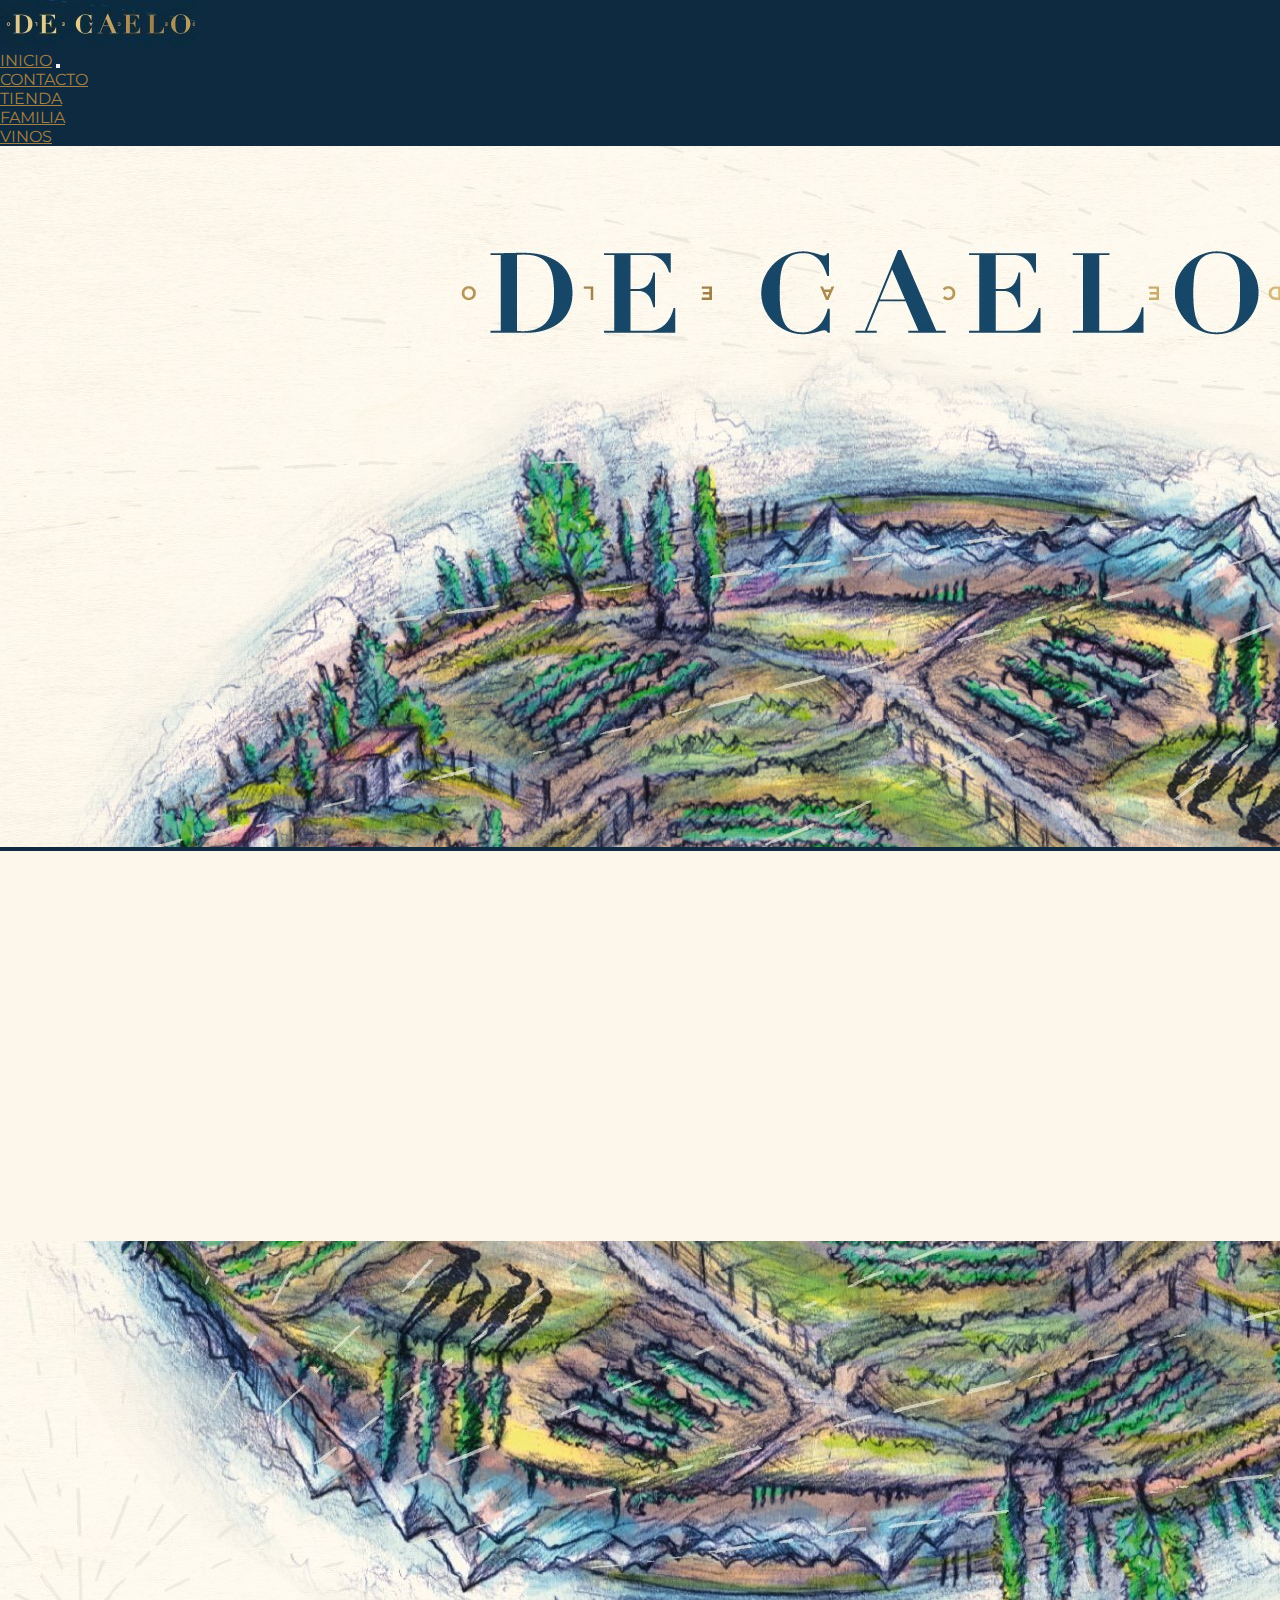
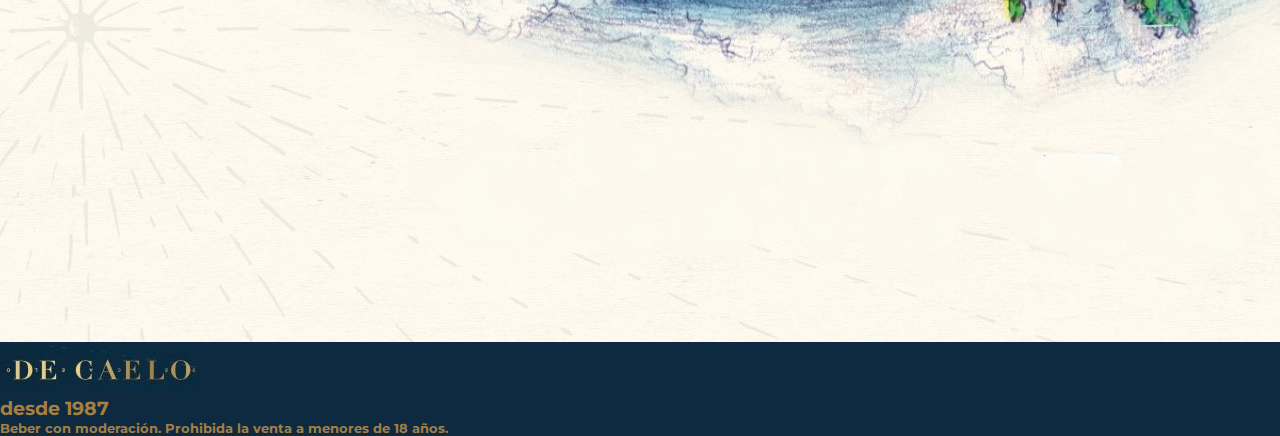
<file: index.html>
<!DOCTYPE html>
<html lang="es">
<head>
    <meta charset="UTF-8">
    <meta http-equiv="X-UA-Compatible" content="IE=edge">
    <meta name="viewport" content="width=device-width, initial-scale=1.0">
    <link rel="shortcut icon" href="imagenes/PESTAÑA.jpg" type="image/x-icon">
    <!-- Mi CSS -->
    <link href="https://unpkg.com/aos@2.3.1/dist/aos.css" rel="stylesheet">
    <link rel="stylesheet" href="css/style.css" />
    <!-- font awsome -->
    <link rel="stylesheet" href="https://cdnjs.cloudflare.com/ajax/libs/font-awesome/6.2.0/css/all.min.css" integrity="sha512-xh6O/CkQoPOWDdYTDqeRdPCVd1SpvCA9XXcUnZS2FmJNp1coAFzvtCN9BmamE+4aHK8yyUHUSCcJHgXloTyT2A==" crossorigin="anonymous" referrerpolicy="no-referrer" />
   <!-- google fonts -->
   <link href="https://fonts.googleapis.com/css2?family=Montserrat&display=swap" rel="stylesheet"/>
   <!-- CSS only -->
<link href="https://cdn.jsdelivr.net/npm/bootstrap@5.2.2/dist/css/bootstrap.min.css" rel="stylesheet" integrity="sha384-Zenh87qX5JnK2Jl0vWa8Ck2rdkQ2Bzep5IDxbcnCeuOxjzrPF/et3URy9Bv1WTRi" crossorigin="anonymous">
<script src="https://cdn.jsdelivr.net/npm/bootstrap@5.2.2/dist/js/bootstrap.bundle.min.js" integrity="sha384-OERcA2EqjJCMA+/3y+gxIOqMEjwtxJY7qPCqsdltbNJuaOe923+mo//f6V8Qbsw3" crossorigin="anonymous"></script>

<meta 
  name="description"
  content="Bodega De Caelo">

<meta 
  name="keywords"
  content="Vinos, malbec, de caelo, bodega">

<title>DE CAELO WINES</title>
</head>
<body>
    <!-- header -->
    <header>
        <div class="container-fluid header-sm">
            <div class="header-sm__icons">
                    <a href="#"><i class="fa-brands fa-square-twitter"></i></a>
                    <a href="ª"><i class="fa-brands fa-square-instagram"></i></a>
                    <a href="f"><i class="fa-brands fa-facebook"></i></a>
                </div>
            </div>
        <a href="index.html">
            <img src="imagenes/logo.jpg" alt="logo">
        </a>
<!-- NAVBAR -->
        <nav class="navbar navbar-expand-lg" style="background-color:#0e2a40" >
            <div class="container-fluid">
              <a class="navbar-brand fw-bold" style="color:#a68041" href="index.html">INICIO</a>
              <button class="navbar-toggler" type="button" data-bs-toggle="collapse" data-bs-target="#navbarSupportedContent" aria-controls="navbarSupportedContent" aria-expanded="false" aria-label="Toggle navigation">
                <span class="navbar-toggler-icon"></span>
              </button>
              <div class="collapse navbar-collapse" id="navbarSupportedContent">
                <ul class="navbar-nav me-auto mb-2 mb-lg-0">
                  <li class="nav-item">
                    <a class="nav-link active" style="color:#a68041" aria-current="page" href="page/contacto.html">CONTACTO</a>
                  </li>
                  <li class="nav-item">
                    <a class="nav-link active"  style="color:#a68041" aria-current="page" href="page/tienda.html">TIENDA</a>
                  </li>
                  <li class="nav-item">
                    <a class="nav-link active" style="color:#a68041" aria-current="page" href="page/familia.html">FAMILIA</a>
                  </li>
                  <li class="nav-item">
                    <a class="nav-link active" style="color:#a68041" aria-current="page" href="page/vinos.html">VINOS</a>
                  </li>
              </div>
            </div>
          </nav>

    </header>
    <img src="imagenes/PORTADA_SUPERIOR - Copy.jpg" alt="upPicture" class="img-fluid">
<!-- MAIN -->    
    <main>
    <section class="container-fluid" style="background-color: #fdf7eb;">
        <div class="container">
         <div class="row align-items-center">
                <h1 data-aos="fade-right" data-aos-duration="1500" data-aos-offset="300" data-aos-easing="ease-in-sine" class="display-2 mt-3 px-2"> <em>El cielo y la tierra se unen a traves del amor por el <strong>vino</strong></em></h1>
                <h3 data-aos="fade-left"  data-aos-duration="1500" class="fw-bolder mt-3 px-2">NUESTRA HISTORIA</h3> 
                    <div class="col-md-6 fs-4 lh-base d-block">
                        <p data-aos="fade-right" data-aos-duration="1500">De Caelo es un vino noble elaborado en San Martín, Mendoza. Un proyecto de la familia Guerrero Bustos, que se suma a la línea de vinos elaborados en la zona este de nuestra provincia. Malbec, Blend Bonarda, Malbec Selección, Bonarda Selección y Cabernet Franc Selección son parte de los varietales producidos con nuestras cepas ubicadas en el este mendocino.
                        </p>
                        <p data-aos="fade-left" data-aos-duration="1500" class="lead">De Caelo signifca desde el cielo en latín. El nombre surge en memoria y reconocimiento a <strong>Lorenzo José Guerrero</strong>, el protagonista de esta historia.
                        </p>
                    </div>
                        <div class="img-box">
                            <img data-aos="flip-left" data-aos-duration="1500" src="imagenes/Foto lorenzo guerrero.jpg" alt="fundador" class="img-fluid">
                         </div>
                    <div class="col-md-12 fs-4 lh-base text-end" data-aos="fade-right" data-aos-duration="1500">
                        <p>Desde su etiqueta sintetiza el espíritu del proyecto, que representa a dos mundos paralelos, el celestial y el terrenal. Ambos unidos por la inmensidad del cielo, la fortaleza de la tierra, el trabajo y el esfuerzo
                            familiar. De ahí el dibujo de un paisaje vitivinícola propio de la región; los viñedos, la montaña, los álamos y el sol como símbolo de vida y calidez.
                        </p>
                        <p>A su vez, en el diseño se divisa en la sombra la silueta de las mujeres de la familia, mentoras de este proyecto.</p>
                        <p>Un vino nuevo nació en la tierra mendocina, con el deseo de compartirlo, disfrutarlo y ser parte de la cultura que nos identifca.</p>
                    </div>                  
                </div>
        
        </div>
    </div>
    </section>
    </main>
    <img src="imagenes/PORTADA_INFERIOR.jpg" alt="downPicture" class="img-fluid">
<!-- FOOTER -->            
<Footer class="footer">
        <div class="container-fluid" style="background-color:#0e2a40">
        <a href="index.html">
        <img src="imagenes/logo.jpg" alt="logo">
        </a>
     <h3 style="color:#a68041"> desde 1987</h3>
        
    <h5 class="text-center fst-italic mb-2" style="color:#a68041">Beber con moderación. Prohibida la venta a menores de 18 años.</h5>
    </div>
    </Footer>
<!-- JavaScript Bundle with Popper -->
<script src="https://cdn.jsdelivr.net/npm/@popperjs/core@2.11.6/dist/umd/popper.min.js" integrity="sha384-oBqDVmMz9ATKxIep9tiCxS/Z9fNfEXiDAYTujMAeBAsjFuCZSmKbSSUnQlmh/jp3" crossorigin="anonymous"></script>
<script src="https://cdn.jsdelivr.net/npm/bootstrap@5.2.2/dist/js/bootstrap.min.js" integrity="sha384-IDwe1+LCz02ROU9k972gdyvl+AESN10+x7tBKgc9I5HFtuNz0wWnPclzo6p9vxnk" crossorigin="anonymous"></script>
<script src="https://unpkg.com/aos@2.3.1/dist/aos.js"></script>
<script>
  AOS.init();
</script>
</body>
</html>
</file>
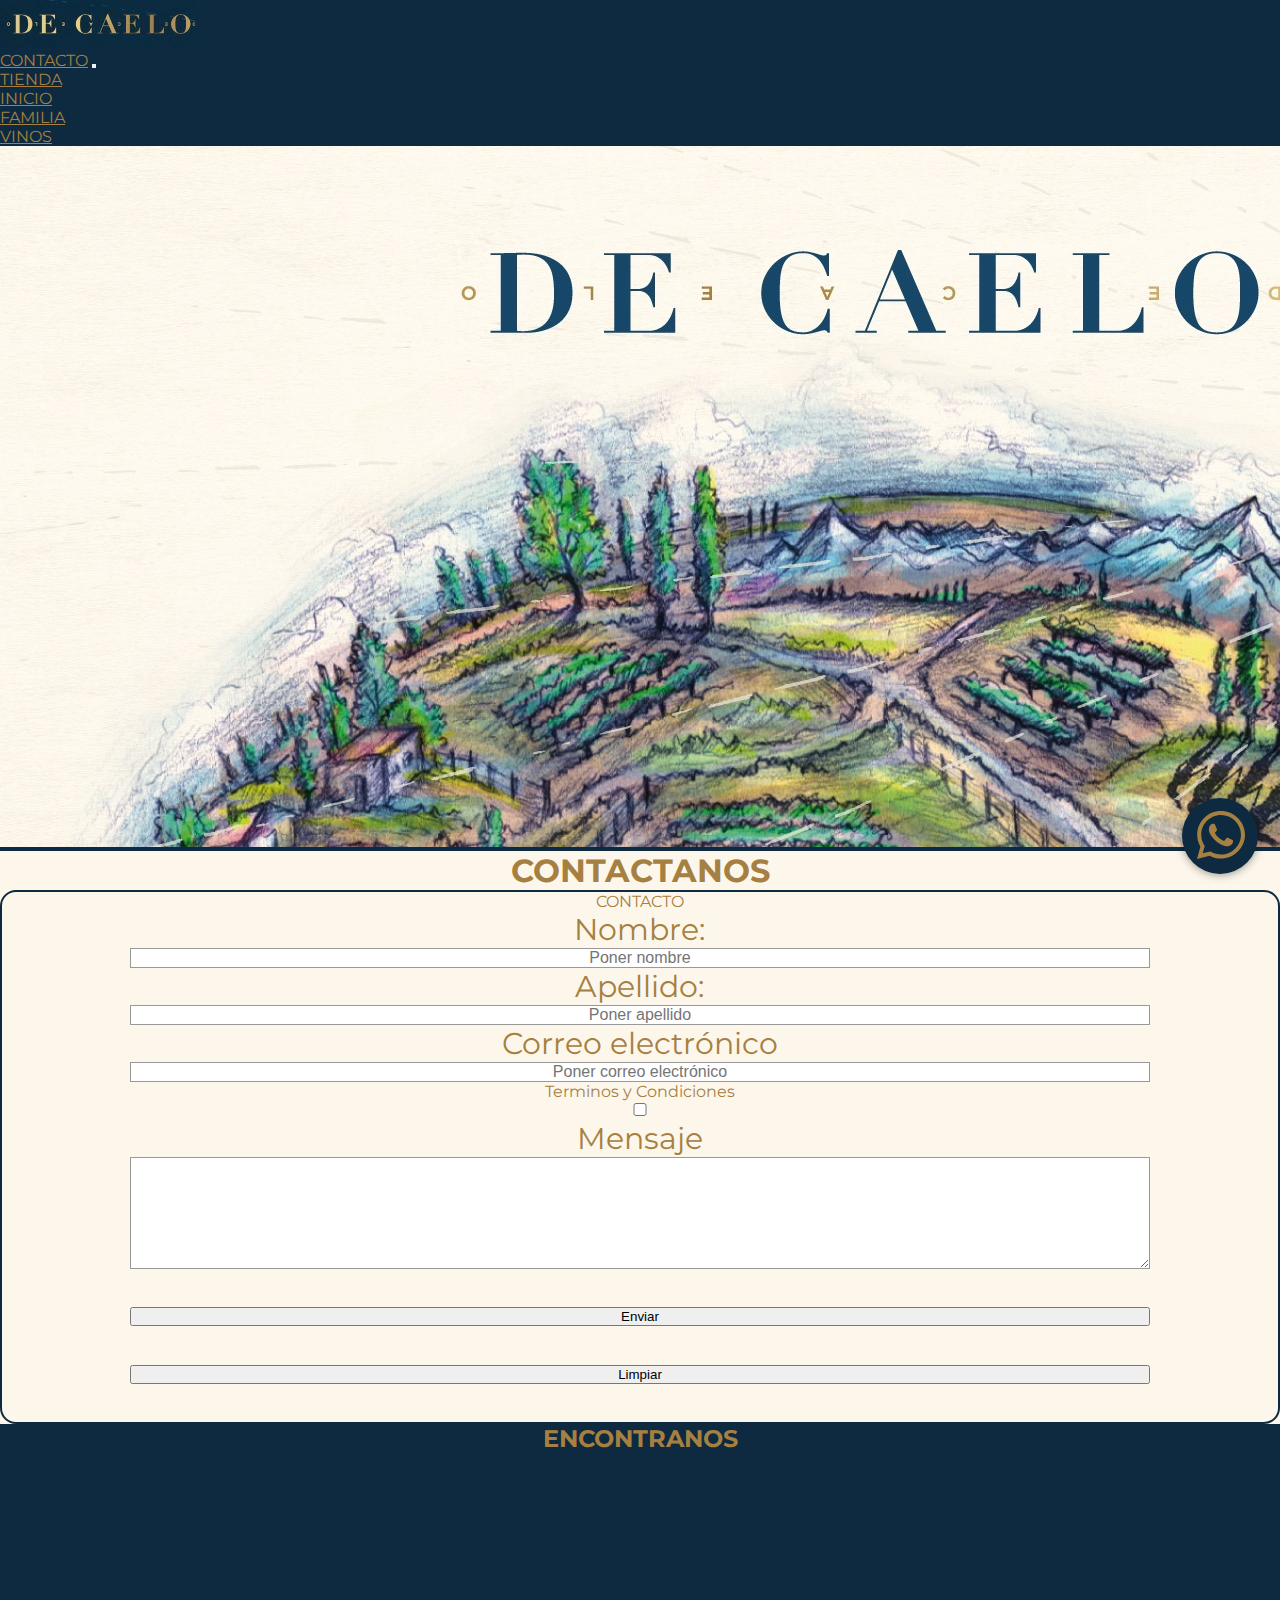
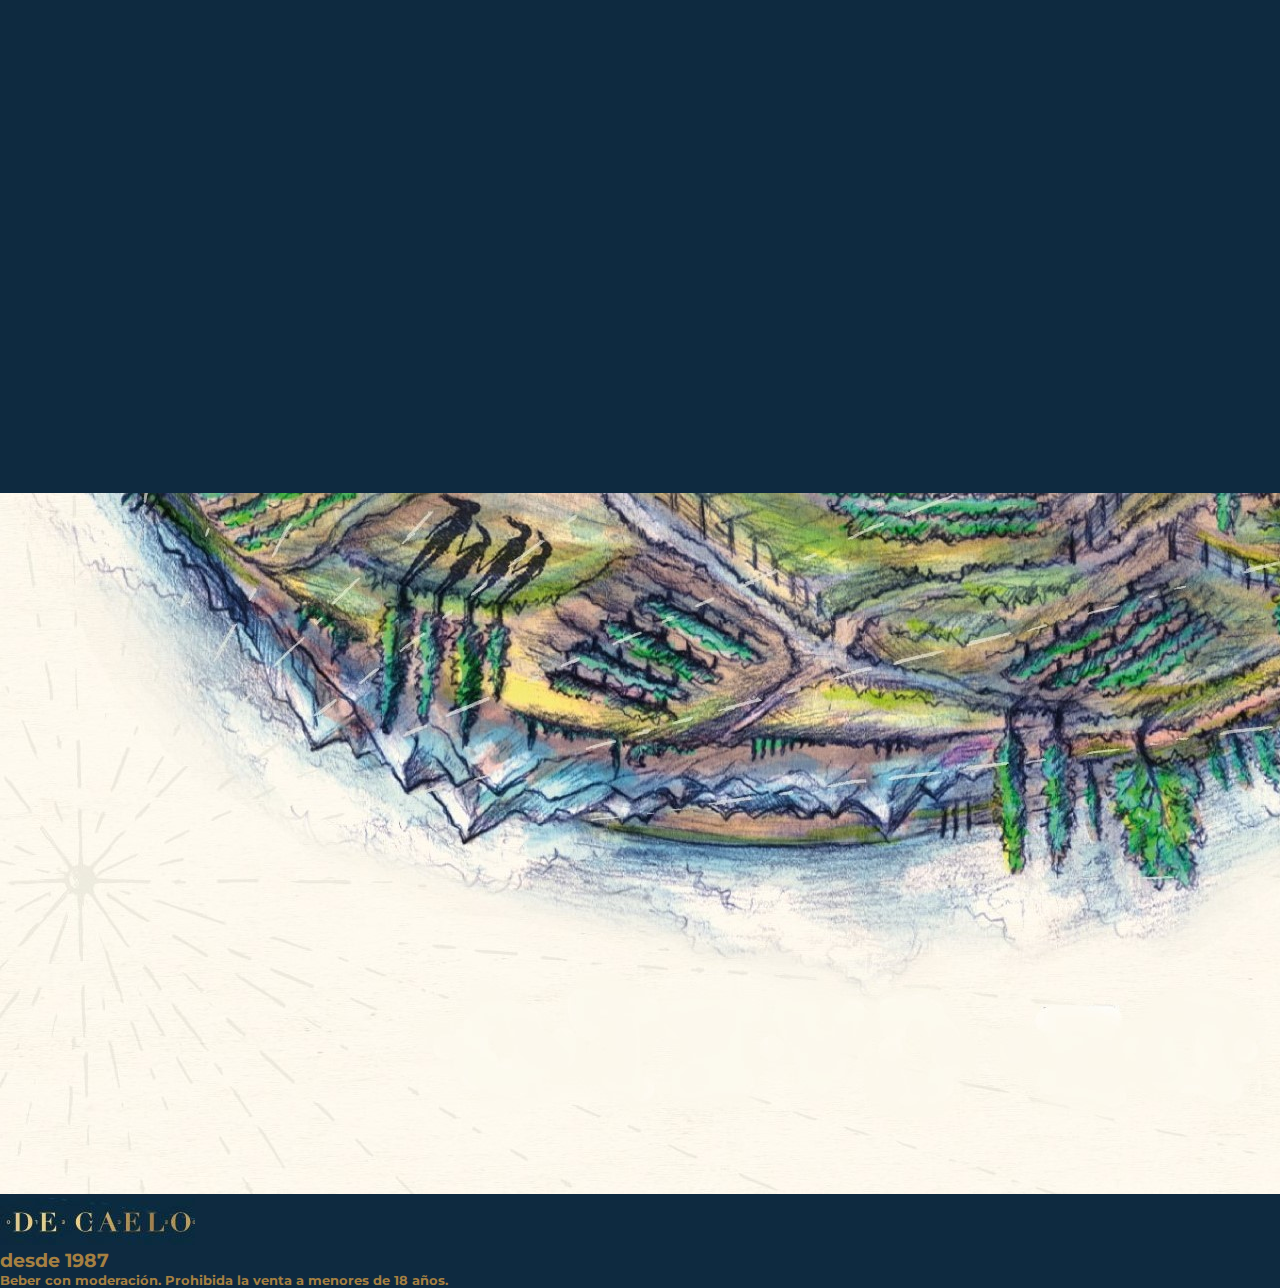
<file: page/contacto.html>
<!DOCTYPE html>
<html lang="es">
<head>
    <meta charset="UTF-8">
    <meta http-equiv="X-UA-Compatible" content="IE=edge">
    <meta name="viewport" content="width=device-width, initial-scale=1.0">
    <link rel="shortcut icon" href="imagenes/PESTAÑA.jpg" type="image/x-icon">
     <!-- Mi CSS -->
     <link rel="stylesheet" href="/css/style.css">
    <!-- font awsome -->
    <link rel="stylesheet" href="https://cdnjs.cloudflare.com/ajax/libs/font-awesome/6.2.0/css/all.min.css" integrity="sha512-xh6O/CkQoPOWDdYTDqeRdPCVd1SpvCA9XXcUnZS2FmJNp1coAFzvtCN9BmamE+4aHK8yyUHUSCcJHgXloTyT2A==" crossorigin="anonymous" referrerpolicy="no-referrer" />
     <!-- google fonts -->
   <link href="https://fonts.googleapis.com/css2?family=Montserrat&display=swap" rel="stylesheet">
   <link rel="shortcut icon" href="imagenes/PESTAÑA.jpg" type="image/x-icon">
   <!-- CSS only -->
   <link href="https://cdn.jsdelivr.net/npm/bootstrap@5.2.2/dist/css/bootstrap.min.css" rel="stylesheet" integrity="sha384-Zenh87qX5JnK2Jl0vWa8Ck2rdkQ2Bzep5IDxbcnCeuOxjzrPF/et3URy9Bv1WTRi" crossorigin="anonymous">
   <script src="https://cdn.jsdelivr.net/npm/bootstrap@5.2.2/dist/js/bootstrap.bundle.min.js" integrity="sha384-OERcA2EqjJCMA+/3y+gxIOqMEjwtxJY7qPCqsdltbNJuaOe923+mo//f6V8Qbsw3" crossorigin="anonymous"></script>
   
  <title>CONTACTO</title>
</head>
<header>
    <div class="header-sm">
        <div class="header-sm__icons">
                <a href="#"><i class="fa-brands fa-square-twitter"></i></a>
                <a href="ª"><i class="fa-brands fa-square-instagram"></i></a>
                <a href="f"><i class="fa-brands fa-facebook"></i></a>
    
            </div>
        </div>
    <a href="/index.html">
        <img src="/imagenes/logo.jpg" alt="logo">
    </a>
    <!-- NAVBAR -->
   <nav class="navbar navbar-expand-lg" style="background-color:#0e2a40" >
    <div class="container-fluid">
    <a class="navbar-brand fw-bold" style="color:#a68041" href="contacto.html">CONTACTO</a>
      <button class="navbar-toggler" type="button" data-bs-toggle="collapse" data-bs-target="#navbarSupportedContent" aria-controls="navbarSupportedContent" aria-expanded="false" aria-label="Toggle navigation">
        <span class="navbar-toggler-icon"></span>
      </button>
      <div class="collapse navbar-collapse" id="navbarSupportedContent">
        <ul class="navbar-nav me-auto mb-2 mb-lg-0">
          <li class="nav-item">
            <a class="nav-link active" style="color:#a68041" aria-current="page" href="tienda.html">TIENDA</a>
          </li>
          <li class="nav-item">
            <a class="nav-link active"  style="color:#a68041" aria-current="page" href="/index.html">INICIO</a>
          </li>
          <li class="nav-item">
            <a class="nav-link active" style="color:#a68041" aria-current="page" href="familia.html">FAMILIA</a>
          </li>
          <li class="nav-item">
            <a class="nav-link active" style="color:#a68041" aria-current="page" href="vinos.html">VINOS</a>
          </li>
      </div>
    </div>
  </nav>
</header>
<body>
    <img src="/imagenes/PORTADA_SUPERIOR - Copy.jpg" alt="upPicture" class="img-fluid">

<div class="contacto">
    <main class="container" style="background-color: #fdf7eb">
      <h1>CONTACTANOS</h1>
   <form>
    <div>
        <legend>CONTACTO</legend>
        <label for="nombre">Nombre:</label>
        <input type="text" name="nombre" id="nombre" placeholder="Poner nombre">
        
        <label for="apellido">Apellido:</label>
        <input type="text" name="apellido" id="apellido" placeholder="Poner apellido">
        
        <label for="email">Correo electrónico</label>
        <input type="email" id="email" name="user_name" placeholder="Poner correo electrónico">
        
        <div>Terminos y Condiciones</div>
        <input type="checkbox" name="acepta" id="aceptar" placeholder="soy mayor de edad">
                 
        <label for="msg">Mensaje</label>
        
        <textarea name="mensaje" id="mensaje" cols="30" rows="10"></textarea>
        
        <button type="submit" class="btn btn-outline-dark">Enviar</button>
        <button type="reset" class="btn btn-outline-dark">Limpiar</button>
        </fieldset>
    
    
   </form>    
   </main>
  </div>
  <div class="encontranos">
   <h2 class="mt-5 mb-5">ENCONTRANOS</h2>
  </div>
<div class="map-responsive">
<iframe src="https://www.google.com/maps/embed?pb=!1m18!1m12!1m3!1d53494.63237330694!2d-68.54670623924012!3d-33.071877529771996!2m3!1f0!2f0!3f0!3m2!1i1024!2i768!4f13.1!3m3!1m2!1s0x967e42fe55fa3acf%3A0x1675e9efa43d9102!2sSan%20Mart%C3%ADn%2C%20Mendoza!5e0!3m2!1ses-419!2sar!4v1664540602690!5m2!1ses-419!2sar" width="600" height="450" frameborder="0" style="border:0;" allowfullscreen="" aria-hidden="false" tabindex="0"></iframe>
</div>
  <div id="whatsapp">
  <a href="#" target="_blank">
    <svg width="80" height="80" xmlns="http://www.w3.org/2000/svg" xmlns:svg="http://www.w3.org/2000/svg">
      <!-- Created with SVG-edit - https://github.com/SVG-Edit/svgedit-->
      <g class="layer">
      <title>Layer 1</title>
      <circle cx="40" cy="40" fill="#fff" id="svg_1" r="38" stroke="#000000" stroke-width="0"/>
      <path d="m57.81072,21.975c-4.48928,-4.5 -10.46786,-6.975 -16.82142,-6.975c-13.11429,0 -23.78571,10.67143 -23.78571,23.78571c0,4.18928 1.09286,8.28215 3.17143,11.89286l-3.375,12.32142l12.61072,-3.31072c3.47143,1.89642 7.38215,2.89286 11.36786,2.89286l0.01072,0c13.10358,0 24.01072,-10.67143 24.01072,-23.78571c0,-6.35357 -2.7,-12.32142 -7.18928,-16.82142l-0.00001,-0.00001l-0.00001,0l-0.00002,0.00001zm-16.82142,36.6c-3.55714,0 -7.03928,-0.95357 -10.07143,-2.75357l-0.71785,-0.42857l-7.47858,1.96072l1.99286,-7.29642l-0.47143,-0.75c-1.98215,-3.15 -3.02142,-6.78215 -3.02142,-10.52142c0,-10.89642 8.87143,-19.76786 19.77858,-19.76786c5.28215,0 10.24286,2.05714 13.97143,5.79642c3.72857,3.73928 6.02142,8.7 6.01072,13.98215c0,10.90714 -9.09642,19.77858 -19.99286,19.77858l0,-0.00002l-0.00001,0l-0.00001,-0.00001zm10.84286,-14.80714c-0.58928,-0.3 -3.51429,-1.73572 -4.06072,-1.92857c-0.54643,-0.20358 -0.94286,-0.3 -1.33928,0.3c-0.39642,0.6 -1.53214,1.92857 -1.88571,2.33572c-0.34286,0.39642 -0.69642,0.45 -1.28571,0.15c-3.49286,-1.74643 -5.78571,-3.11785 -8.08928,-7.07143c-0.61072,-1.05 0.61072,-0.975 1.74643,-3.24643c0.19286,-0.39642 0.09642,-0.73928 -0.05357,-1.03928c-0.15,-0.3 -1.33928,-3.225 -1.83214,-4.41429c-0.48215,-1.15714 -0.975,-0.99642 -1.33928,-1.01785c-0.34286,-0.02142 -0.73928,-0.02142 -1.13572,-0.02142c-0.39642,0 -1.03928,0.15 -1.58571,0.73928c-0.54643,0.6 -2.07858,2.03572 -2.07858,4.96072c0,2.925 2.13214,5.75357 2.42142,6.15c0.3,0.39642 4.18928,6.39642 10.15714,8.97858c3.77143,1.62857 5.25,1.76786 7.13572,1.48928c1.14643,-0.17143 3.51429,-1.43572 4.00714,-2.82857c0.49286,-1.39286 0.49286,-2.58215 0.34286,-2.82857c-0.13928,-0.26786 -0.53572,-0.41785 -1.125,-0.70714l-0.00001,-0.00001l0.00002,-0.00001l-0.00002,-0.00001z" fill="currentColor" id="svg_2"/>
      </g>
      </svg>
  </a>
</div>
   <div class="/imagen_portada" > 
    <img src="/imagenes/PORTADA_INFERIOR.jpg" alt="downPicture" class="img-fluid">
</div>
   <!-- FOOTER -->            
<Footer class="footer">
    <div class="container-fluid" style="background-color:#0e2a40">
    <a href="/index.html">
    <img src="/imagenes/logo.jpg" alt="logo">
    </a>
 <h3 style="color:#a68041"> desde 1987</h3>
    
<h5 class="text-center fst-italic mb-2" style="color:#a68041">Beber con moderación. Prohibida la venta a menores de 18 años.</h5>
</div>
</Footer>
<!-- JavaScript Bundle with Popper -->
<script src="https://cdn.jsdelivr.net/npm/@popperjs/core@2.11.6/dist/umd/popper.min.js" integrity="sha384-oBqDVmMz9ATKxIep9tiCxS/Z9fNfEXiDAYTujMAeBAsjFuCZSmKbSSUnQlmh/jp3" crossorigin="anonymous"></script>
<script src="https://cdn.jsdelivr.net/npm/bootstrap@5.2.2/dist/js/bootstrap.min.js" integrity="sha384-IDwe1+LCz02ROU9k972gdyvl+AESN10+x7tBKgc9I5HFtuNz0wWnPclzo6p9vxnk" crossorigin="anonymous"></script>
</body>
</html>
</file>
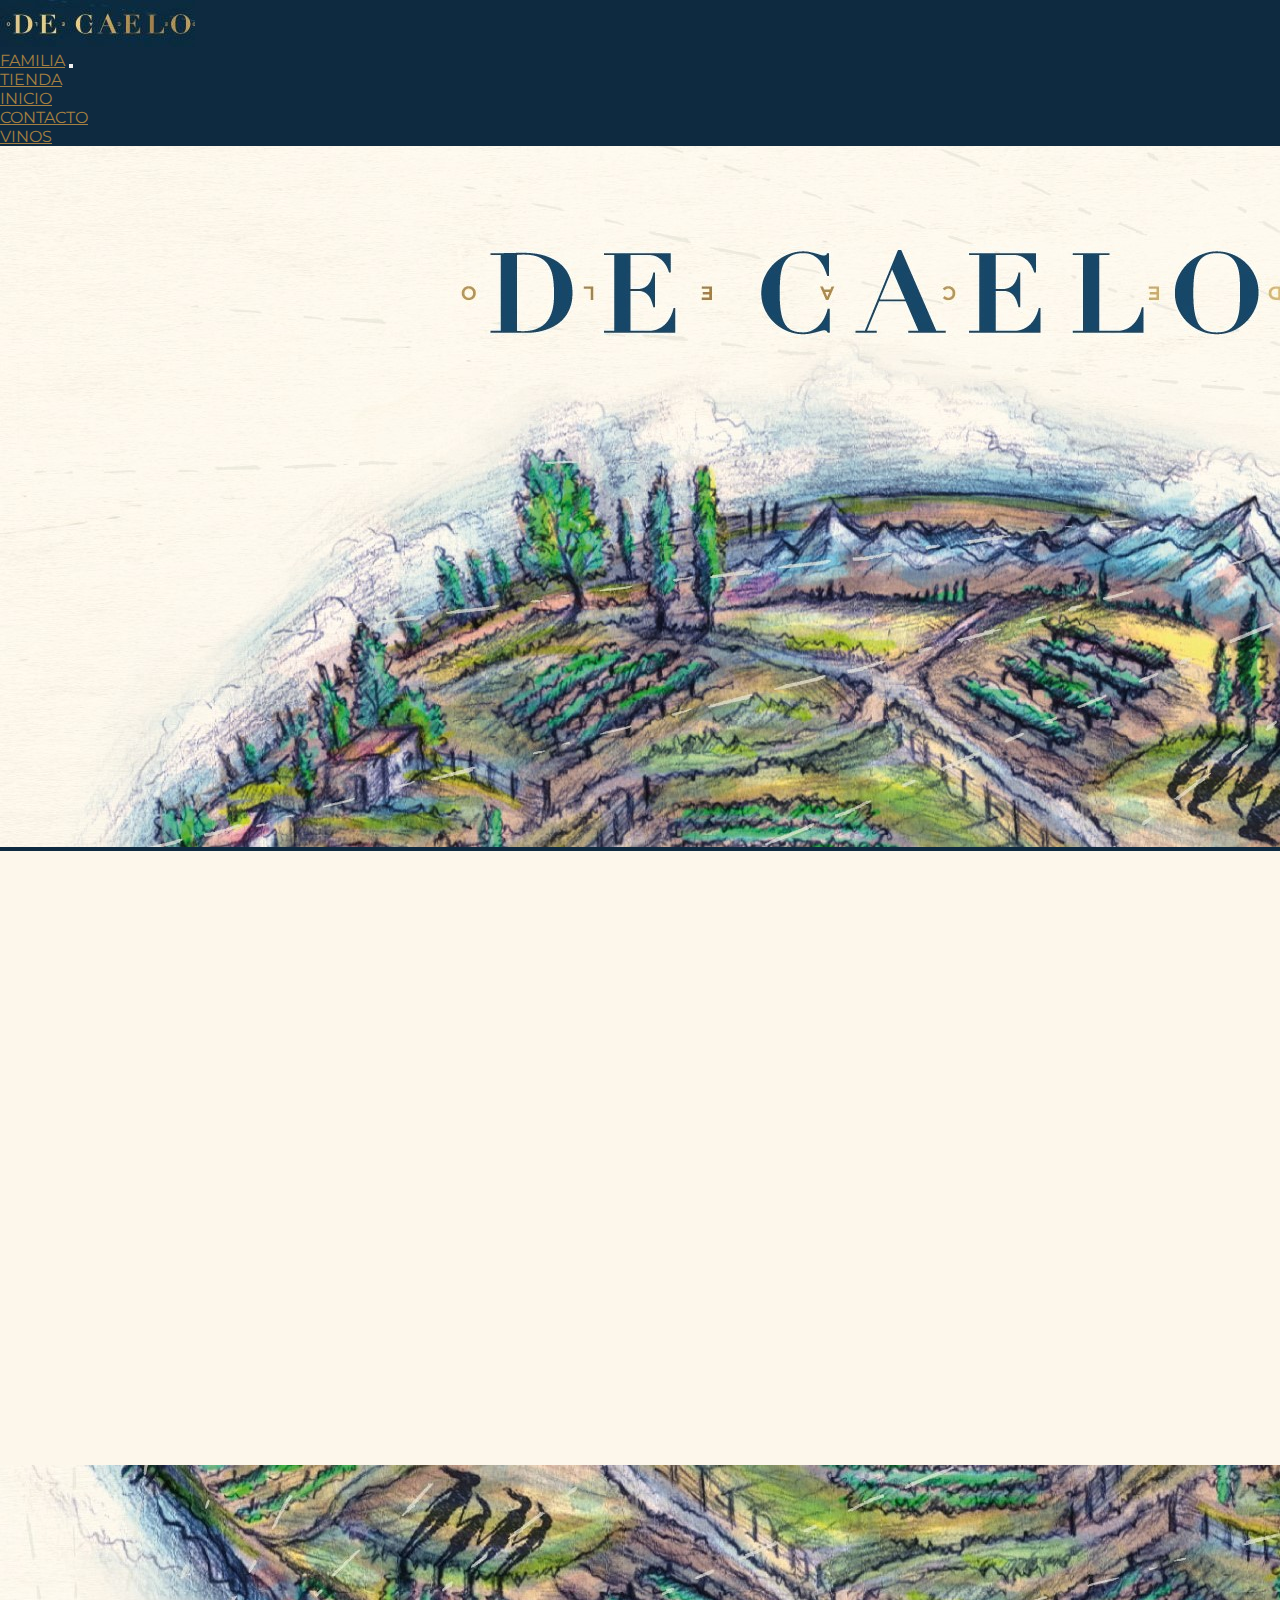
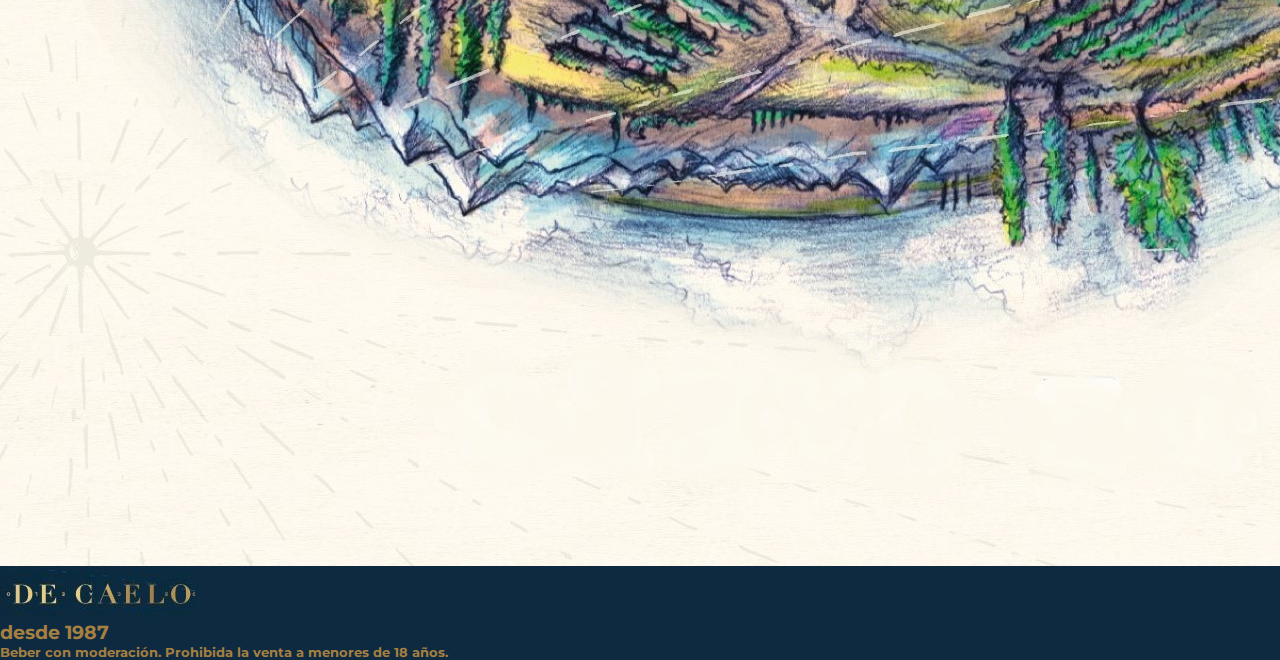
<file: page/familia.html>
<!DOCTYPE html>
<html lang="es">
<head>
    <meta charset="UTF-8">
    <meta http-equiv="X-UA-Compatible" content="IE=edge">
    <meta name="viewport" content="width=device-width, initial-scale=1.0">
    <link rel="shortcut icon" href="imagenes/PESTAÑA.jpg" type="image/x-icon">
     <!-- Mi CSS -->
     <link rel="stylesheet" href="/css/style.css" />
     <link href="https://unpkg.com/aos@2.3.1/dist/aos.css" rel="stylesheet">
      <!-- font awsome -->
    <link rel="stylesheet" href="https://cdnjs.cloudflare.com/ajax/libs/font-awesome/6.2.0/css/all.min.css" integrity="sha512-xh6O/CkQoPOWDdYTDqeRdPCVd1SpvCA9XXcUnZS2FmJNp1coAFzvtCN9BmamE+4aHK8yyUHUSCcJHgXloTyT2A==" crossorigin="anonymous" referrerpolicy="no-referrer" />
     <!-- google fonts -->
   <link href="https://fonts.googleapis.com/css2?family=Montserrat&display=swap" rel="stylesheet">
   <link rel="shortcut icon" href="imagenes/PESTAÑA.jpg" type="image/x-icon">
   <!-- CSS only -->
   <link href="https://cdn.jsdelivr.net/npm/bootstrap@5.2.2/dist/css/bootstrap.min.css" rel="stylesheet" integrity="sha384-Zenh87qX5JnK2Jl0vWa8Ck2rdkQ2Bzep5IDxbcnCeuOxjzrPF/et3URy9Bv1WTRi" crossorigin="anonymous">
   <script src="https://cdn.jsdelivr.net/npm/bootstrap@5.2.2/dist/js/bootstrap.bundle.min.js" integrity="sha384-OERcA2EqjJCMA+/3y+gxIOqMEjwtxJY7qPCqsdltbNJuaOe923+mo//f6V8Qbsw3" crossorigin="anonymous"></script>
   
   
     <title>FAMILIA</title>
</head>
<body>
    <header>
        <div class="header-sm">
            <div class="header-sm__icons">
                    <a href="#"><i class="fa-brands fa-square-twitter"></i></a>
                    <a href="ª"><i class="fa-brands fa-square-instagram"></i></a>
                    <a href="f"><i class="fa-brands fa-facebook"></i></a>
                </div>
            </div>
            
        <a href="/index.html">
            <img src="/imagenes/logo.jpg" alt="logo">
        </a>
        <!-- NAVBAR -->
   <nav class="navbar navbar-expand-lg" style="background-color:#0e2a40" >
    <div class="container-fluid">
    <a class="navbar-brand fw-bold" style="color:#a68041" href="familia.html">FAMILIA</a>
      <button class="navbar-toggler" type="button" data-bs-toggle="collapse" data-bs-target="#navbarSupportedContent" aria-controls="navbarSupportedContent" aria-expanded="false" aria-label="Toggle navigation">
        <span class="navbar-toggler-icon"></span>
      </button>
      <div class="collapse navbar-collapse" id="navbarSupportedContent">
        <ul class="navbar-nav me-auto mb-2 mb-lg-0">
          <li class="nav-item">
            <a class="nav-link active" style="color:#a68041" aria-current="page" href="tienda.html">TIENDA</a>
          </li>
          <li class="nav-item">
            <a class="nav-link active"  style="color:#a68041" aria-current="page" href="/index.html">INICIO</a>
          </li>
          <li class="nav-item">
            <a class="nav-link active" style="color:#a68041" aria-current="page" href="contacto.html">CONTACTO</a>
          </li>
          <li class="nav-item">
            <a class="nav-link active" style="color:#a68041" aria-current="page" href="vinos.html">VINOS</a>
          </li>
      </div>
    </div>
  </nav>
    </header>
    <img src="/imagenes/PORTADA_SUPERIOR - Copy.jpg" alt="upPicture" class="img-fluid"> 
    <main class="container-fluid" style="background-color: #fdf7eb;">
    <div class="row text-center" data-aos="zoom-in" data-aos-duration="1500">
        <div class="col-md-4 px-4 mt-4 mb-4">
        <div class="card" style="background-color: #0e2a40; ">
        <img src="/imagenes/Milba.png" alt="foto" class="img-fluid" />
        <h3 class="card-titule mt-3" style="color: bisque">Milba Bustos</h3>
        <p class="card-text mt3 mb-2" style="color: bisque">Milba es la co fundadora de este Proyecto, alentando a Lorenzo a perseguir el sueño de crear un vino propio.</p>
    </div>
    </div>
        <div class="col-md-4 px-4 mt-4 mb-4">
        <div class="card" style="background-color: #0e2a40; ">
        <img src="/imagenes/Florencia.png" class="img-fluid" />
        <h3 class="card-titule mt-3 mb-2" style="color: bisque">Florencia Guerrero Bustos</h3>
        <p class="card-text mt-3" style="color: bisque">Florencia es la encargada del Marketing</p>
    </div>
    </div>
        <div class="col-md-4 px-4 mt-4 mb-4" >
        <div class="card" style="background-color: #0e2a40; ">
        <img src="/imagenes/Celina.png" alt="foto" class="img-fluid">
        <h3 class="card-titule mt-3" style="color: bisque">Celina Guerrero Bustos</h3>
        <p class="card-text mt-3 mb-2" style="color: bisque">Celina es la profunda conocedora de los secretos de cada cepa y de cada terroir, Celina tiene una brillante trayectoria y es hoy la responsable de la elaboración de los vinos de alta gama de la Bodega.</p>
    </div>
    </div>
    </div>
    </main>
</div>
<img src="/imagenes/PORTADA_INFERIOR.jpg" alt="downPicture" class="img-fluid">
<!-- FOOTER -->            
<Footer class="footer">
    <div class="container-fluid" style="background-color:#0e2a40">
    <a href="/index.html">
    <img src="/imagenes/logo.jpg" alt="logo">
    </a>
 <h3 style="color:#a68041"> desde 1987</h3>
    
<h5 class="text-center fst-italic mb-2" style="color:#a68041">Beber con moderación. Prohibida la venta a menores de 18 años.</h5>
</div>
</Footer>
<!-- JavaScript Bundle with Popper -->
<script src="https://cdn.jsdelivr.net/npm/@popperjs/core@2.11.6/dist/umd/popper.min.js" integrity="sha384-oBqDVmMz9ATKxIep9tiCxS/Z9fNfEXiDAYTujMAeBAsjFuCZSmKbSSUnQlmh/jp3" crossorigin="anonymous"></script>
<script src="https://cdn.jsdelivr.net/npm/bootstrap@5.2.2/dist/js/bootstrap.min.js" integrity="sha384-IDwe1+LCz02ROU9k972gdyvl+AESN10+x7tBKgc9I5HFtuNz0wWnPclzo6p9vxnk" crossorigin="anonymous"></script>
<script src="https://unpkg.com/aos@2.3.1/dist/aos.js"></script>
<script>
  AOS.init();
</script>
</body>
</html>
</file>
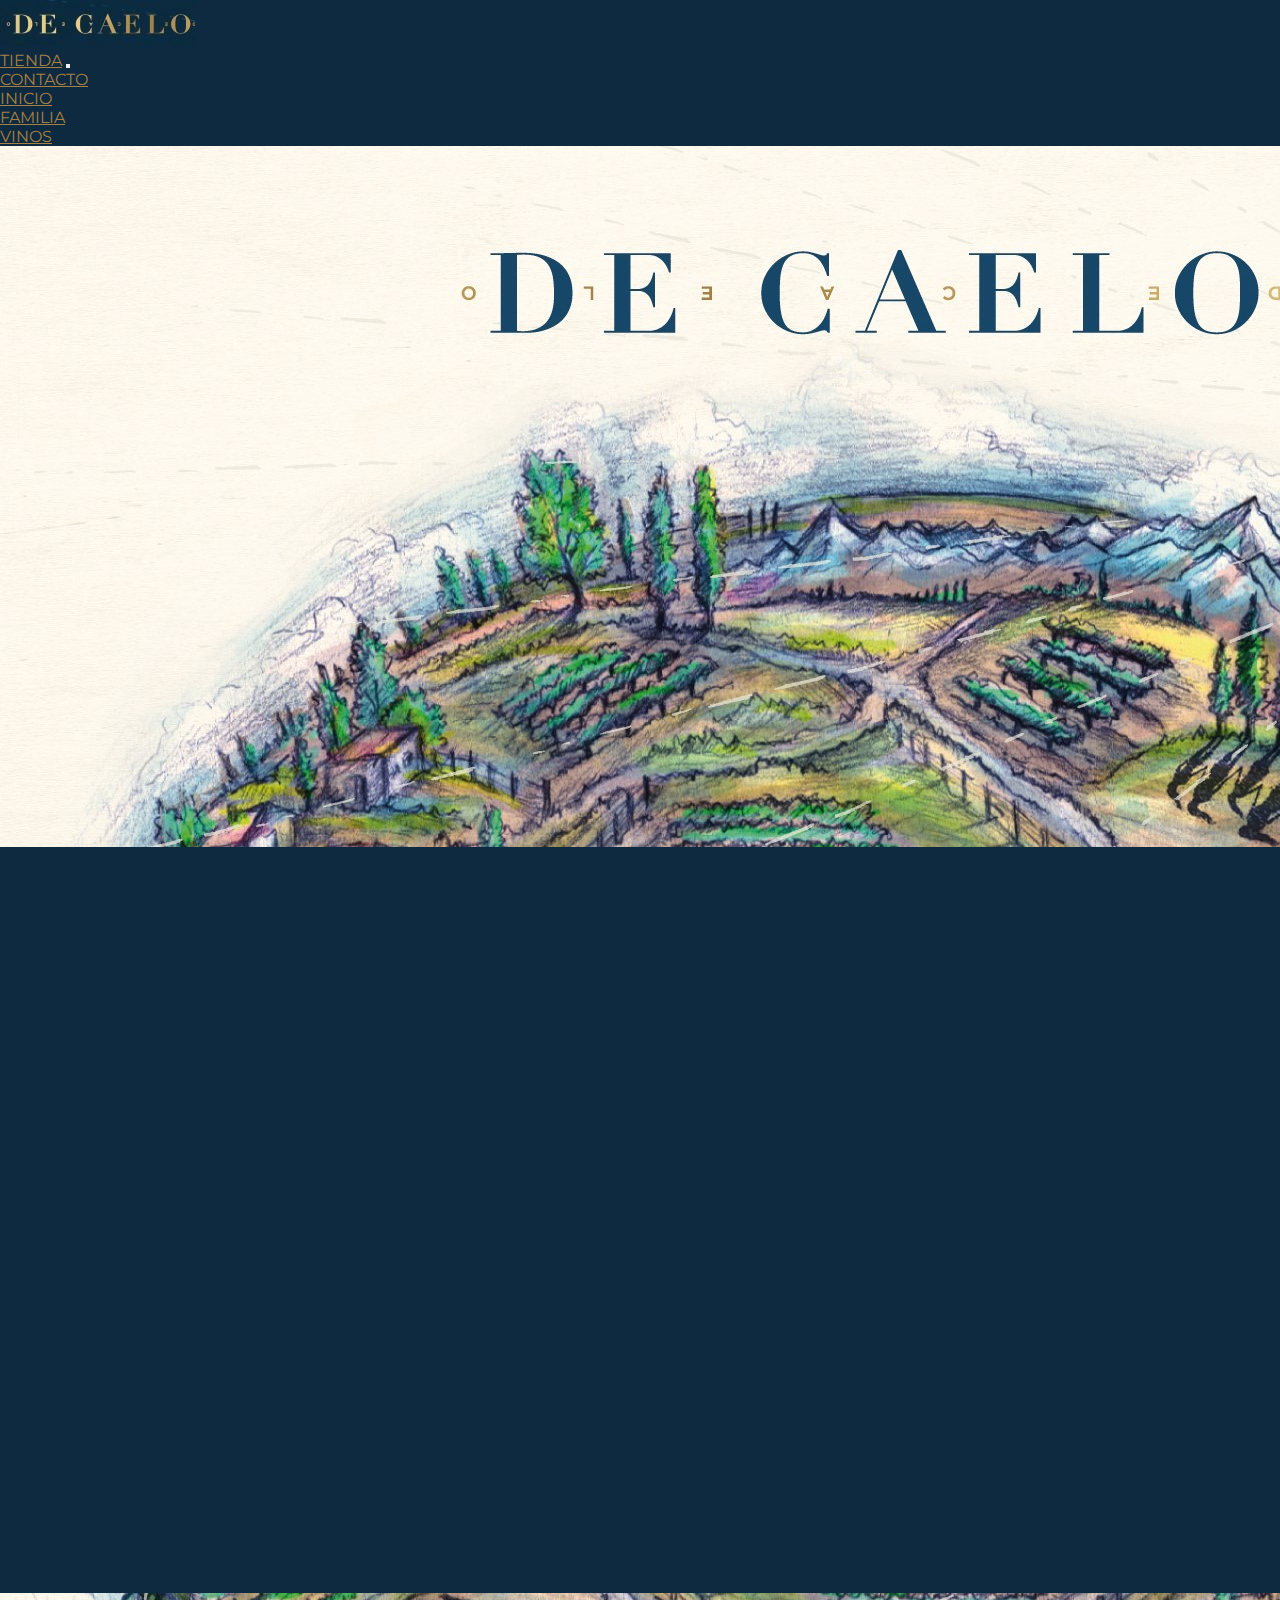
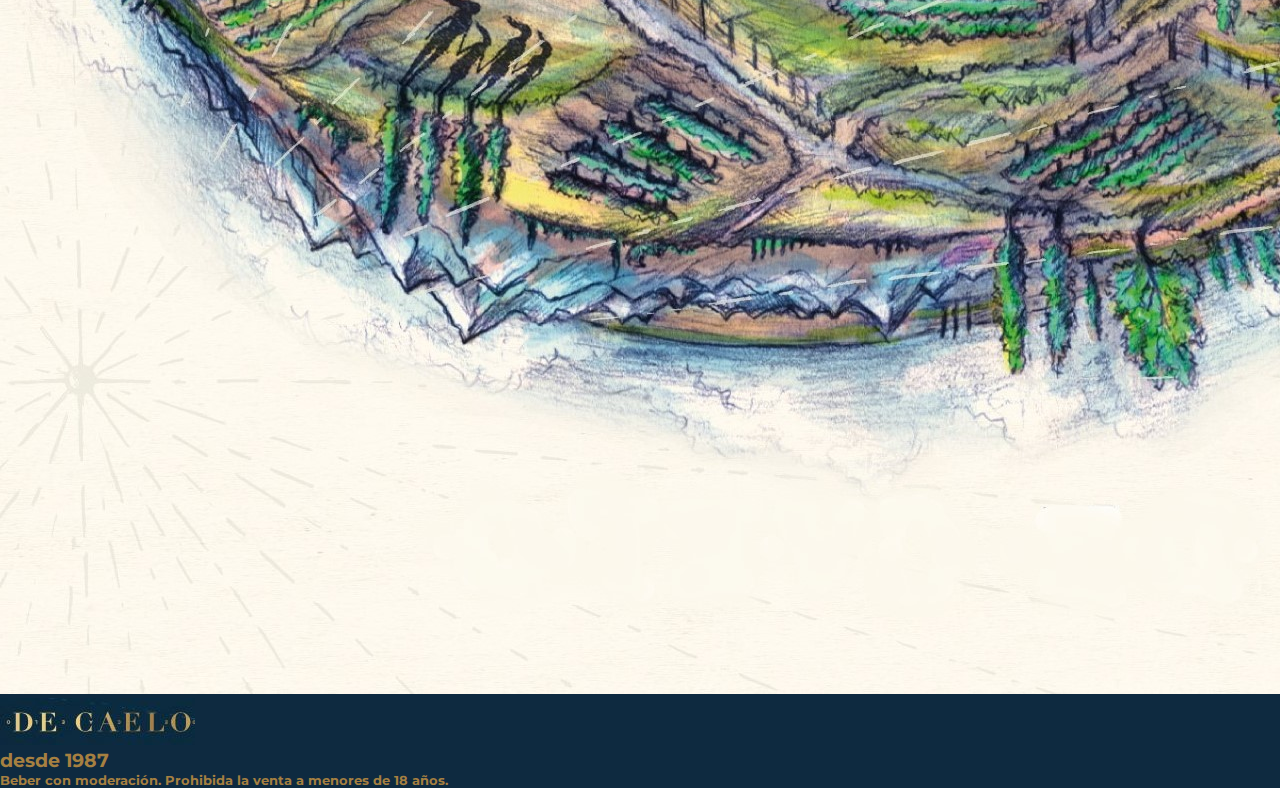
<file: page/tienda.html>
<!DOCTYPE html>
<html lang="en">
<head>
    <meta charset="UTF-8">
    <meta http-equiv="X-UA-Compatible" content="IE=edge">
    <meta name="viewport" content="width=device-width, initial-scale=1.0">
    <link rel="shortcut icon" href="imagenes/PESTAÑA.jpg" type="image/x-icon">
    <!-- Mi CSS -->
    <link href="https://unpkg.com/aos@2.3.1/dist/aos.css" rel="stylesheet">
    <link rel="stylesheet" href="/css/style.css" />
    <!-- font awsome -->
    <link rel="stylesheet" href="https://cdnjs.cloudflare.com/ajax/libs/font-awesome/6.2.0/css/all.min.css" integrity="sha512-xh6O/CkQoPOWDdYTDqeRdPCVd1SpvCA9XXcUnZS2FmJNp1coAFzvtCN9BmamE+4aHK8yyUHUSCcJHgXloTyT2A==" crossorigin="anonymous" referrerpolicy="no-referrer" />
     <!-- google fonts -->
   <link href="https://fonts.googleapis.com/css2?family=Montserrat&display=swap" rel="stylesheet" />
   <link rel="shortcut icon" href="imagenes/PESTAÑA.jpg" type="image/x-icon">
   <!-- CSS only -->
   <link href="https://cdn.jsdelivr.net/npm/bootstrap@5.2.2/dist/css/bootstrap.min.css" rel="stylesheet" integrity="sha384-Zenh87qX5JnK2Jl0vWa8Ck2rdkQ2Bzep5IDxbcnCeuOxjzrPF/et3URy9Bv1WTRi" crossorigin="anonymous">
   <script src="https://cdn.jsdelivr.net/npm/bootstrap@5.2.2/dist/js/bootstrap.bundle.min.js" integrity="sha384-OERcA2EqjJCMA+/3y+gxIOqMEjwtxJY7qPCqsdltbNJuaOe923+mo//f6V8Qbsw3" crossorigin="anonymous"></script>
   
    <title>TIENDA</title>
</head>
<body>
<header>
    <div class="header-sm">
        <div class="header-sm__icons">
                <a href="#"><i class="fa-brands fa-square-twitter"></i></a>
                <a href="ª"><i class="fa-brands fa-square-instagram"></i></a>
                <a href="f"><i class="fa-brands fa-facebook"></i></a>
    
            </div>

        </div>
    <a href="/index.html">
        <img src="/imagenes/logo.jpg" alt="logo">
    </a>
   <!-- NAVBAR -->
  <nav class="navbar navbar-expand-lg" style="background-color:#0e2a40" >
    <div class="container-fluid">
    <a class="navbar-brand fw-bold" style="color:#a68041" href="tienda.html">TIENDA</a>
      <button class="navbar-toggler" type="button" data-bs-toggle="collapse" data-bs-target="#navbarSupportedContent" aria-controls="navbarSupportedContent" aria-expanded="false" aria-label="Toggle navigation">
        <span class="navbar-toggler-icon"></span>
      </button>
      <div class="collapse navbar-collapse" id="navbarSupportedContent">
        <ul class="navbar-nav me-auto mb-2 mb-lg-0">
          <li class="nav-item">
            <a class="nav-link active" style="color:#a68041" aria-current="page" href="contacto.html">CONTACTO</a>
          </li>
          <li class="nav-item">
            <a class="nav-link active"  style="color:#a68041" aria-current="page" href="/index.html">INICIO</a>
          </li>
          <li class="nav-item">
            <a class="nav-link active" style="color:#a68041" aria-current="page" href="familia.html">FAMILIA</a>
          </li>
          <li class="nav-item">
            <a class="nav-link active" style="color:#a68041" aria-current="page" href="vinos.html">VINOS</a>
          </li>
      </div>
    </div>
  </nav>

</header>
<img src="/imagenes/PORTADA_SUPERIOR - Copy.jpg" alt="upPicture" class="img-fluid">
<main class="container-fluid ">
<div class="shop">
<a href="tienda"><i class="fa-solid fa-store"></i></a>
</div>
<!-- tarjetas de compra -->
<section class="container-fluid"> 
<div class="row px-4 mb-4" data-aos="fade-down"
data-aos-easing="linear"
data-aos-duration="1500">
       <div class="col-md-4"> 
       <div class="card px-2 mt-3 mb-2" style="width: 18rem;">
            <div class="card-body" style="background-color:#0e2a40">
              <h5 class="card-title text-center" style="color:#a68041">MALBEC</h5>
              <img src="/imagenes/malbec1.png" class="card-img-top" alt="malbec">
              <div class="btn-goup mt-3" role="group" aria-label="Button group with nested dropdown">
                <button type="button" class="btn btn-outline-success">COMPRAR</button>
                <div class="btn-group" role="group">
                    <button type="button" class="btn btn-primary dropdown-toggle" data-bs-toggle="dropdown" aria-expanded="false">
                      ¿Que llevas?
                    </button>
                    <ul class="dropdown-menu">
                      <li><a class="dropdown-item" href="#">1 botella</a></li>
                      <li><a class="dropdown-item" href="#">6 botellas</a></li>
                    </ul>
                  </div>
            </div>
          </div>
        </div>
        </div>

          <div class="col-md-4">
          <div class="card px-2 mt-3 mb-2" style="width: 18rem;">
            <div class="card-body" style="background-color:#0e2a40">
              <h5 class="card-title text-center" style="color:#a68041">MALBEC & BONARDA</h5>
              <img src="/imagenes/malbec1.png" class="card-img-top" alt="blend">
              <div class="btn-goup mt-3" role="group" aria-label="Button group with nested dropdown">
                <button type="button" class="btn btn-outline-success">COMPRAR</button>
                <div class="btn-group" role="group">
                    <button type="button" class="btn btn-primary dropdown-toggle" data-bs-toggle="dropdown" aria-expanded="false">
                      ¿Que llevas?
                    </button>
                    <ul class="dropdown-menu">
                      <li><a class="dropdown-item" href="#">1 botella</a></li>
                      <li><a class="dropdown-item" href="#">6 botellas</a></li>
                    </ul>
                  </div>
                </div>
             </div>
            </div>
            
</div>            
        <div class="col-md-4">
          <div class="card px-2 mt-3 mb-2" style="width: 18rem;">
            <div class="card-body" style="background-color:#0e2a40">
              <h5 class="card-title text-center" style="color:#a68041">CABERNET FRANC</h5>
              <img src="/imagenes/malbec1.png" class="card-img-top" alt="cabernet_franc">
              <div class="btn-goup mt-3" role="group" aria-label="Button group with nested dropdown">
                <button type="button" class="btn btn-outline-success">COMPRAR</button>
                <div class="btn-group" role="group">
                    <button type="button" class="btn btn-primary dropdown-toggle" data-bs-toggle="dropdown" aria-expanded="false">
                      ¿Que llevas?
                    </button>
                    <ul class="dropdown-menu">
                      <li><a class="dropdown-item" href="#">1 botella</a></li>
                      <li><a class="dropdown-item" href="#">6 botellas</a></li>
                    </ul>
                  </div>
            </div>
          </div>
          </div>
          </div>
            <div class="col-md-6" data-aos="fade-down"
            data-aos-easing="linear"
            data-aos-duration="1500">>
            <div class="card px-2 mt-3 mb-2" style="width: 18rem;">
            <div class="card-body" style="background-color:#0e2a40">
              <h5 class="card-title text-center" style="color:#a68041">BONARDA</h5>
              <img src="/imagenes/malbec1.png" class="card-img-top" alt="bonarda">
              <div class="btn-goup mt-3" role="group" aria-label="Button group with nested dropdown">
                <button type="button" class="btn btn-outline-success">COMPRAR</button>
                <div class="btn-group" role="group">
                    <button type="button" class="btn btn-primary dropdown-toggle" data-bs-toggle="dropdown" aria-expanded="false">
                      ¿Que llevas?
                    </button>
                    <ul class="dropdown-menu">
                      <li><a class="dropdown-item" href="#">1 botella</a></li>
                      <li><a class="dropdown-item" href="#">6 botellas</a></li>
                    </ul>
                  </div>
            </div>
          </div>
        </div>
        </div>
         <div class="col-md-6" data-aos="fade-down"
         data-aos-easing="linear"
         data-aos-duration="1500">>
          <div class="card px-2 mt-3 mb-2" style="width: 18rem;">
            <div class="card-body" style="background-color:#0e2a40">
              <h5 class="card-title" style="color:#a68041">MALBEC SELECCIÓN</h5>
              <img src="/imagenes/malbec1.png" class="card-img-top" alt="malbec-seleccion">
              <div class="btn-goup mt-3" role="group" aria-label="Button group with nested dropdown">
                <button type="button" class="btn btn-outline-success">COMPRAR</button>
                <div class="btn-group" role="group">
                    <button type="button" class="btn btn-primary dropdown-toggle" data-bs-toggle="dropdown" aria-expanded="false">
                      ¿Que llevas?
                    </button>
                    <ul class="dropdown-menu">
                      <li><a class="dropdown-item" href="#">1 botella</a></li>
                      <li><a class="dropdown-item" href="#">6 botellas</a></li>
                    </ul>
                  </div>
            </div>
        </div>
         </div>
        </div>     
</section>         
</main>
<img src="/imagenes/PORTADA_INFERIOR.jpg" alt="downPicture" class="img-fluid">
<!-- FOOTER -->            
<Footer class="footer">
        <div class="container-fluid" style="background-color:#0e2a40">
        <a href="/index.html">
        <img src="/imagenes/logo.jpg" alt="logo">
        </a>
     <h3 style="color:#a68041"> desde 1987</h3>
        
    <h5 class="text-center fst-italic mb-2" style="color:#a68041">Beber con moderación. Prohibida la venta a menores de 18 años.</h5>
    </div>
    </Footer>
<!-- JavaScript Bundle with Popper -->
<script src="https://cdn.jsdelivr.net/npm/@popperjs/core@2.11.6/dist/umd/popper.min.js" integrity="sha384-oBqDVmMz9ATKxIep9tiCxS/Z9fNfEXiDAYTujMAeBAsjFuCZSmKbSSUnQlmh/jp3" crossorigin="anonymous"></script>
<script src="https://cdn.jsdelivr.net/npm/bootstrap@5.2.2/dist/js/bootstrap.min.js" integrity="sha384-IDwe1+LCz02ROU9k972gdyvl+AESN10+x7tBKgc9I5HFtuNz0wWnPclzo6p9vxnk" crossorigin="anonymous"></script>
<script src="https://unpkg.com/aos@2.3.1/dist/aos.js"></script>
<script>
  AOS.init();
</script>
</body>    
</html>
</file>
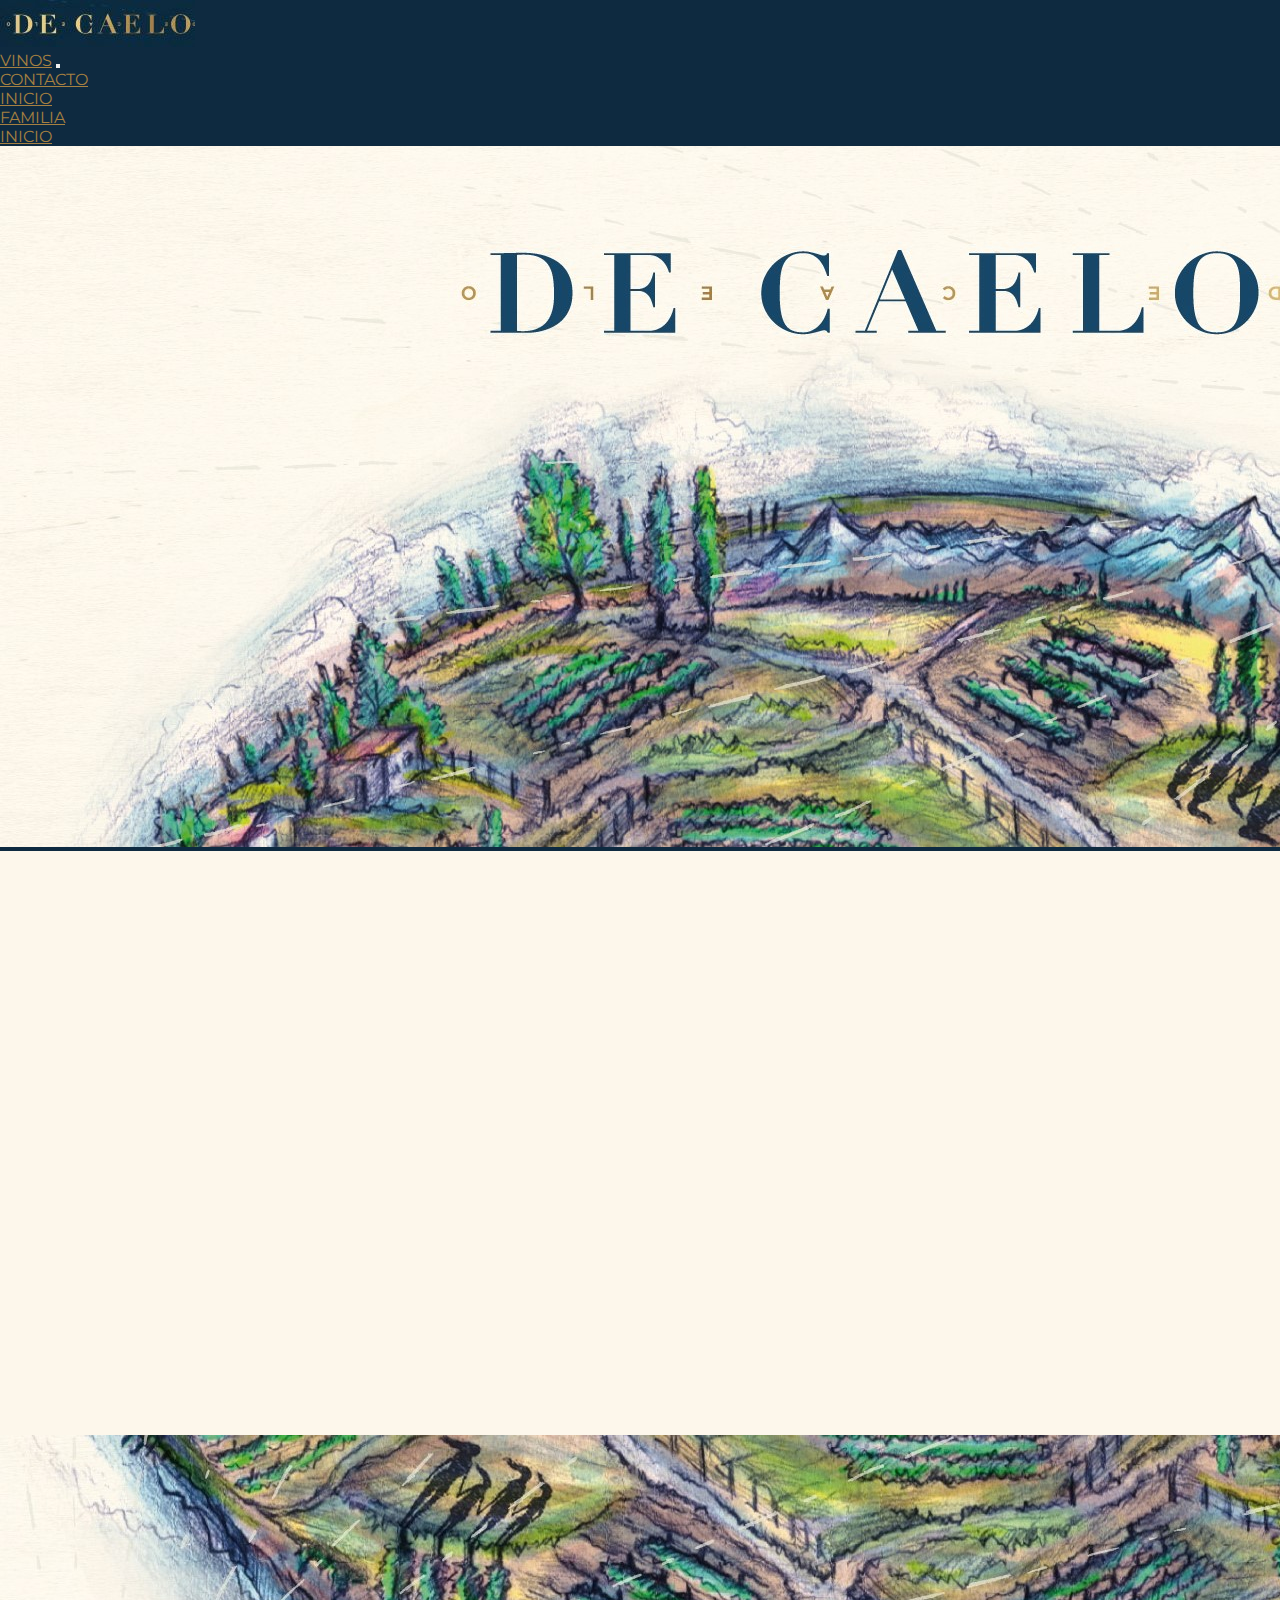
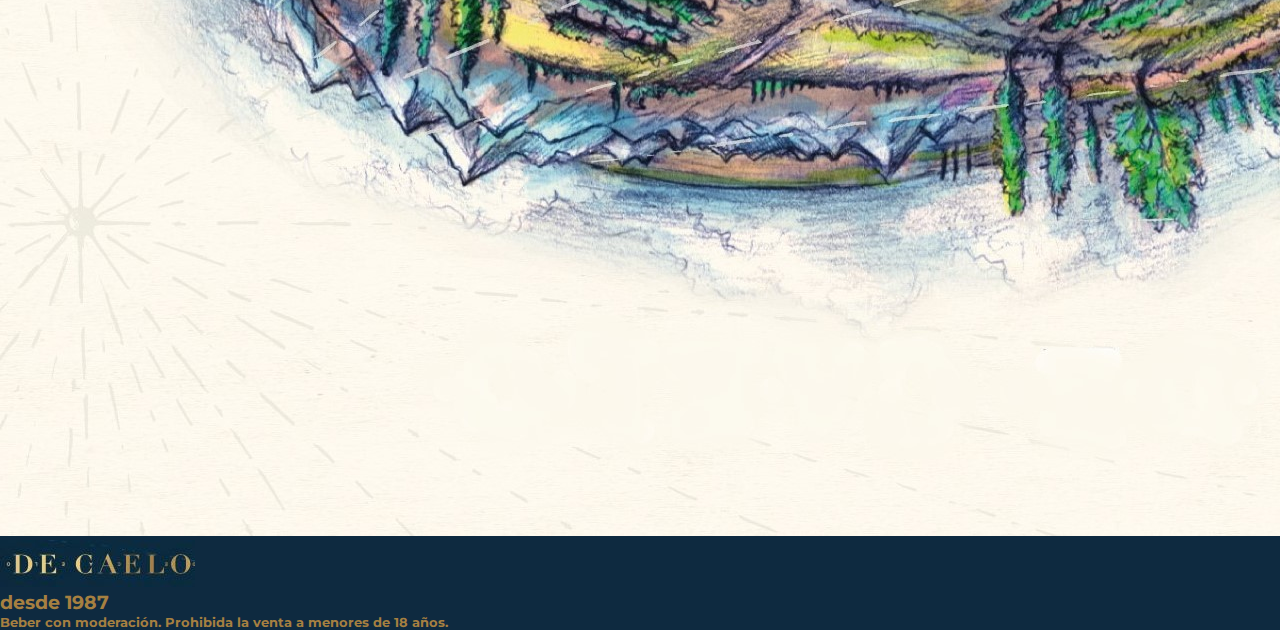
<file: page/vinos.html>
<!DOCTYPE html>
<html lang="es">
<head>
    <meta charset="UTF-8">
    <meta http-equiv="X-UA-Compatible" content="IE=edge">
    <meta name="viewport" content="width=device-width, initial-scale=1.0">
    <link rel="shortcut icon" href="imagenes/PESTAÑA.jpg" type="image/x-icon">
     <!-- Mi CSS -->
     <link rel="stylesheet" href="/css/style.css" />
     <link href="https://unpkg.com/aos@2.3.1/dist/aos.css" rel="stylesheet">
      <!-- font awsome -->
    <link rel="stylesheet" href="https://cdnjs.cloudflare.com/ajax/libs/font-awesome/6.2.0/css/all.min.css" integrity="sha512-xh6O/CkQoPOWDdYTDqeRdPCVd1SpvCA9XXcUnZS2FmJNp1coAFzvtCN9BmamE+4aHK8yyUHUSCcJHgXloTyT2A==" crossorigin="anonymous" referrerpolicy="no-referrer" />
     <!-- google fonts -->
   <link href="https://fonts.googleapis.com/css2?family=Montserrat&display=swap" rel="stylesheet">
   <link rel="shortcut icon" href="imagenes/PESTAÑA.jpg" type="image/x-icon"> 
   <!-- CSS only -->
<link href="https://cdn.jsdelivr.net/npm/bootstrap@5.2.2/dist/css/bootstrap.min.css" rel="stylesheet" integrity="sha384-Zenh87qX5JnK2Jl0vWa8Ck2rdkQ2Bzep5IDxbcnCeuOxjzrPF/et3URy9Bv1WTRi" crossorigin="anonymous">
<script src="https://cdn.jsdelivr.net/npm/bootstrap@5.2.2/dist/js/bootstrap.bundle.min.js" integrity="sha384-OERcA2EqjJCMA+/3y+gxIOqMEjwtxJY7qPCqsdltbNJuaOe923+mo//f6V8Qbsw3" crossorigin="anonymous"></script>
  
  <title>VINOS</title>
</head>
<body>
    <header>
        <div class="header-sm">
            <div class="header-sm__icons">
                    <a href="#"><i class="fa-brands fa-square-twitter"></i></a>
                    <a href="ª"><i class="fa-brands fa-square-instagram"></i></a>
                    <a href="f"><i class="fa-brands fa-facebook"></i></a>
                </div>
            </div>

        <a href="/index.html">
            <img src="/imagenes/logo.jpg" alt="logo">
        </a>
         <!-- NAVBAR -->
    <nav class="navbar navbar-expand-lg" style="background-color:#0e2a40" >
    <div class="container-fluid">
    <a class="navbar-brand fw-bold" style="color:#a68041" href="vinos.html">VINOS</a>
      <button class="navbar-toggler" type="button" data-bs-toggle="collapse" data-bs-target="#navbarSupportedContent" aria-controls="navbarSupportedContent" aria-expanded="false" aria-label="Toggle navigation">
        <span class="navbar-toggler-icon"></span>
      </button>
      <div class="collapse navbar-collapse" id="navbarSupportedContent">
        <ul class="navbar-nav me-auto mb-2 mb-lg-0">
          <li class="nav-item">
            <a class="nav-link active" style="color:#a68041" aria-current="page" href="contacto.html">CONTACTO</a>
          </li>
          <li class="nav-item">
            <a class="nav-link active"  style="color:#a68041" aria-current="page" href="/index.html">INICIO</a>
          </li>
          <li class="nav-item">
            <a class="nav-link active" style="color:#a68041" aria-current="page" href="familia.html">FAMILIA</a>
          </li>
          <li class="nav-item">
            <a class="nav-link active" style="color:#a68041" aria-current="page" href="/index.html">INICIO</a>
          </li>
        </div>
      </div>
  </nav>
    </header>

    <img src="/imagenes/PORTADA_SUPERIOR - Copy.jpg" alt="upPicture" class="img-fluid">
    
<main class="container-fluid" style="background-color: #fdf7eb">
  <div class="table-responsive px-5" data-aos="zoom-in" data-aos-duration="1500">  
  <table class="table table-striped table-bordered mt-5 mb-5">
        <thead>
            <tr>
                <th scope="col">VARIEDAD</th>
                <th scope="col">AROMA</th>
                <th scope="col">COLOR</th>
                <th scope="col">GUSTO</th>
            </tr>
        </thead>
       <tbody>
        <tr>
            <th scope="row">MALBEC</th>
            <td>Frutos rojos, flores como violetas y rosas rojas</td>
            <td>Rojo intenso con destellos violáceos</td>
            <td>Delicada entrada con taninos dulces y buen equilibrio acido</td>
        </tr>
        <tr>
            <th scope="row">BONARDA</th>
            <td>Frutado</td>
            <td>denso</td>
            <td>inestable</td>
        </tr>
        <tr>
            <th scope="row">BLEND</th>
            <td>mix</td>
            <td>mix</td>
            <td>complejo</td>
        </tr>
        <tr>
            <th scope="row">CABERNET FRANC</th>
            <td>mix</td>
            <td>claro</td>
            <td>suave</td>
        </tr>
       </tbody>
     </table>
    </div>
    <div class="siembra" data-aos="zoom-in" data-aos-duration="1500">
    <h2 class="fw-bolder mt-3 mb-2 px-2">Siembra y Cosecha</h2></div>
    <div class="ratio ratio-16x9">
      <div class="video-responsive" data-aos="zoom-in" data-aos-duration="1500">
      <section>
        <iframe width="560" height="315" src="https://www.youtube.com/embed/jwSj3pC7jJc" title="YouTube video player" frameborder="0" allow="accelerometer; autoplay; clipboard-write; encrypted-media; gyroscope; picture-in-picture" allowfullscreen></iframe>
      </section>
    </div>
    </div>
</main>
<img src="/imagenes/PORTADA_INFERIOR.jpg" alt="downPicture" class="img-fluid">

<!-- FOOTER -->            
<Footer class="footer">
    <div class="container-fluid" style="background-color:#0e2a40">
      <a href="/index.html">
        <img src="/imagenes/logo.jpg" alt="logo">
    </a>
 <h3 style="color:#a68041"> desde 1987</h3>
    
<h5 class="text-center fst-italic mb-2" style="color:#a68041">Beber con moderación. Prohibida la venta a menores de 18 años.</h5>
</div>
</Footer>
<!-- JavaScript Bundle with Popper -->
<script src="https://cdn.jsdelivr.net/npm/@popperjs/core@2.11.6/dist/umd/popper.min.js" integrity="sha384-oBqDVmMz9ATKxIep9tiCxS/Z9fNfEXiDAYTujMAeBAsjFuCZSmKbSSUnQlmh/jp3" crossorigin="anonymous"></script>
<script src="https://cdn.jsdelivr.net/npm/bootstrap@5.2.2/dist/js/bootstrap.min.js" integrity="sha384-IDwe1+LCz02ROU9k972gdyvl+AESN10+x7tBKgc9I5HFtuNz0wWnPclzo6p9vxnk" crossorigin="anonymous"></script>
<script src="https://unpkg.com/aos@2.3.1/dist/aos.js"></script>
<script>
  AOS.init();
</script>
</body>
</html>
</file>
<file: css/style.css>
* {
  margin: 0;
  padding: 0;
  box-sizing: border-box;
}

p {
  animation-duration: 3s;
  animation-name: slidein;
}

@keyframes slidein {
  from {
    margin-left: 100%;
    width: 300%;
  }

  to {
    margin-left: 0%;
    width: 100%;
  }
}

body {
  font-family: "Montserrat", sans-serif;
  background-color: #0e2a40;
}

p {
  text-justify: auto;
}
.header-sm__icons {
  text-align: right;
  fill: #0e2a40;
}
.header-sm__icons a:hover {
  color: #a68041;
}
header {
  position: sticky;
  top: 0px;
  z-index: 2;
}
.header-sm a i {
  font-size: 2rem;
}

.header-sm a {
  color: white;
}

.shop {
  font-size: 2rem;
  text-align: right;
  font-weight: 400;
  fill: #0e2a40;
}

.shop a:hover {
  color: #a68041;
}

.display1 {
  font-size: 2rem;
  margin-top: 1, 2rem;
  display: inline-block;
  text-align: center;
  padding: 2rem;
}
.display_img {
  margin-top: 0;
  text-align: right;
}
.row {
  display: flex;
}

.block {
  display: block;
}

.card {
  padding-bottom: 10%;
  margin-top: 10%;
}

.card__titule {
  color: bisque;
}
header {
  background-color: #0e2a40;
  position: sticky;
  top: 0;
  z-index: 2;
}

footer {
  position: absolute;
  bottom: auto;
  width: 100%;
  height: 5rem;
  background-color: black;
}
/*Estilos de index*/

.table {
  width: 1000px;
  margin: 0;
  padding: 1, 5rem;
}

.siembra {
  text-align: center;
  font-size: 1.9rem;
  color: #a68041;
}

.download__logo-box {
  text-align: center;
}
form {
  margin: 0 auto;
  width: 100%;
  padding: 2 rem;
  border: 2px solid #0e2a40;
  border-radius: 1em;
}

ul {
  list-style: none;
  padding: 0;
  margin: 0;
}

form li + li {
  margin-top: 1em;
}

label {
  display: inline-block;
  text-align: center;
  font-size: 1.9rem;
  color: #a68041;
  width: 100%;
  max-width: 80%;
  margin: 0 auto;
  display: flex;
  flex-direction: column;
  justify-content: center;
  align-items: center;
}

input,
textarea {
  font: 1em sans-serif;
  width: 80%;
  box-sizing: border-box;
  border: 1px solid #999;
  text-align: center;
}

input:focus,
textarea:focus {
  border-color: #000;
}

textarea {
  vertical-align: top;
  height: 7em;
  text-align: center;
}

section {
  display: flex;
  justify-content: center;
}

.contacto {
  text-align: center;
  color: #a68041;
}

.btn.btn-outline-dark {
  width: 100%;
  max-width: 80%;
  margin: 0 auto;
  display: flex;
  flex-direction: column;
  justify-content: center;
  align-items: center;
  margin-top: 3%;
  margin-bottom: 3%;
  font-size: 1.8 rem;
}

.encontranos {
  text-align: center;
  color: #a68041;
}

.map-responsive {
  text-align: center;
  overflow: hidden;
  padding-bottom: 40%;
  position: relative;
  height: 0;
  margin-bottom: 10%;
  max-width: 90%;
}

#whatsapp {
  position: fixed;
  bottom: 20px;
  right: 20px;
}

svg {
  width: 80px;
  filter: drop-shadow(0 1px 4px rgba(0, 0, 0, 0.4));
}

circle {
  fill: #0e2a40;
}
path {
  fill: #a68041;
}

.video-responsive {
  overflow: hidden;
  padding-bottom: 30%; /* Adecua este valor para controlar la altura del video */
  position: relative;
  height: 0;
}
.video-responsive iframe {
  left: 0;
  top: 0;
  height: 60%;
  width: 100%;
  position: absolute;
  margin-top: 10%;
}
</file>
